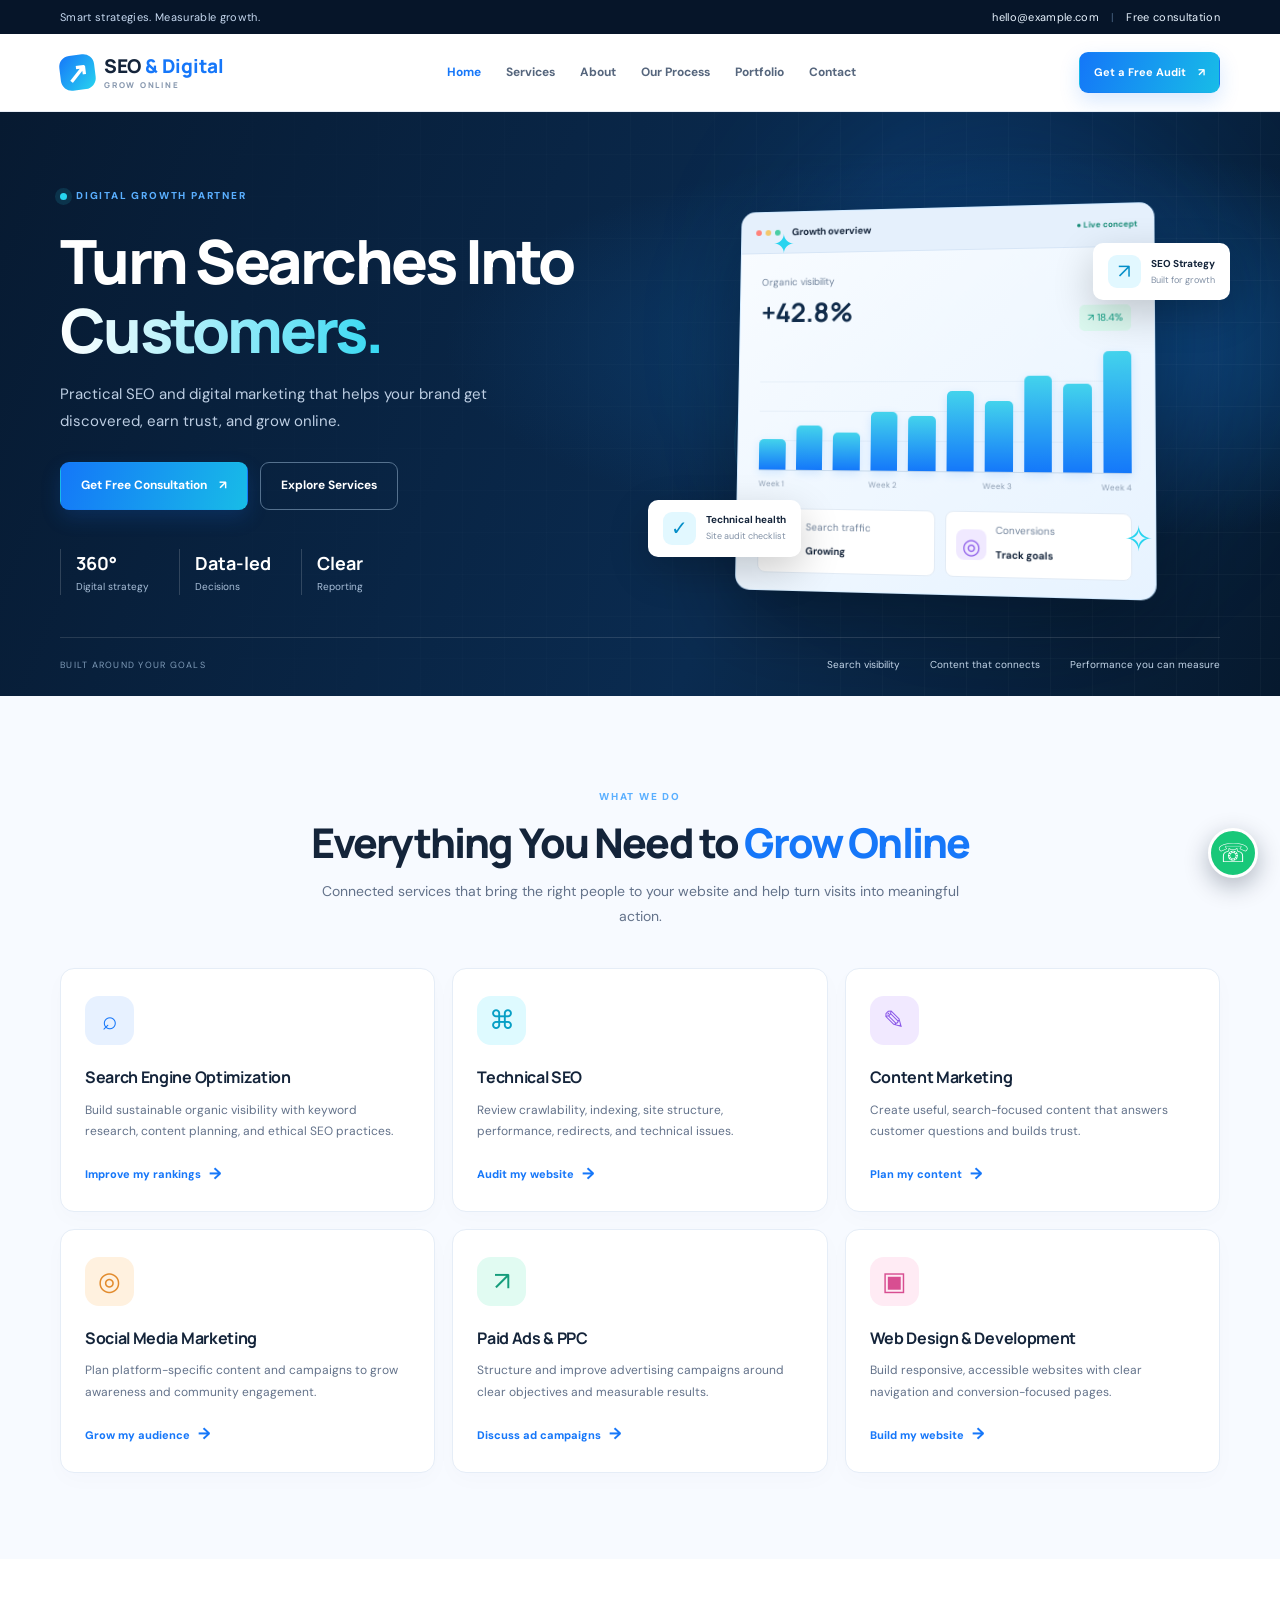
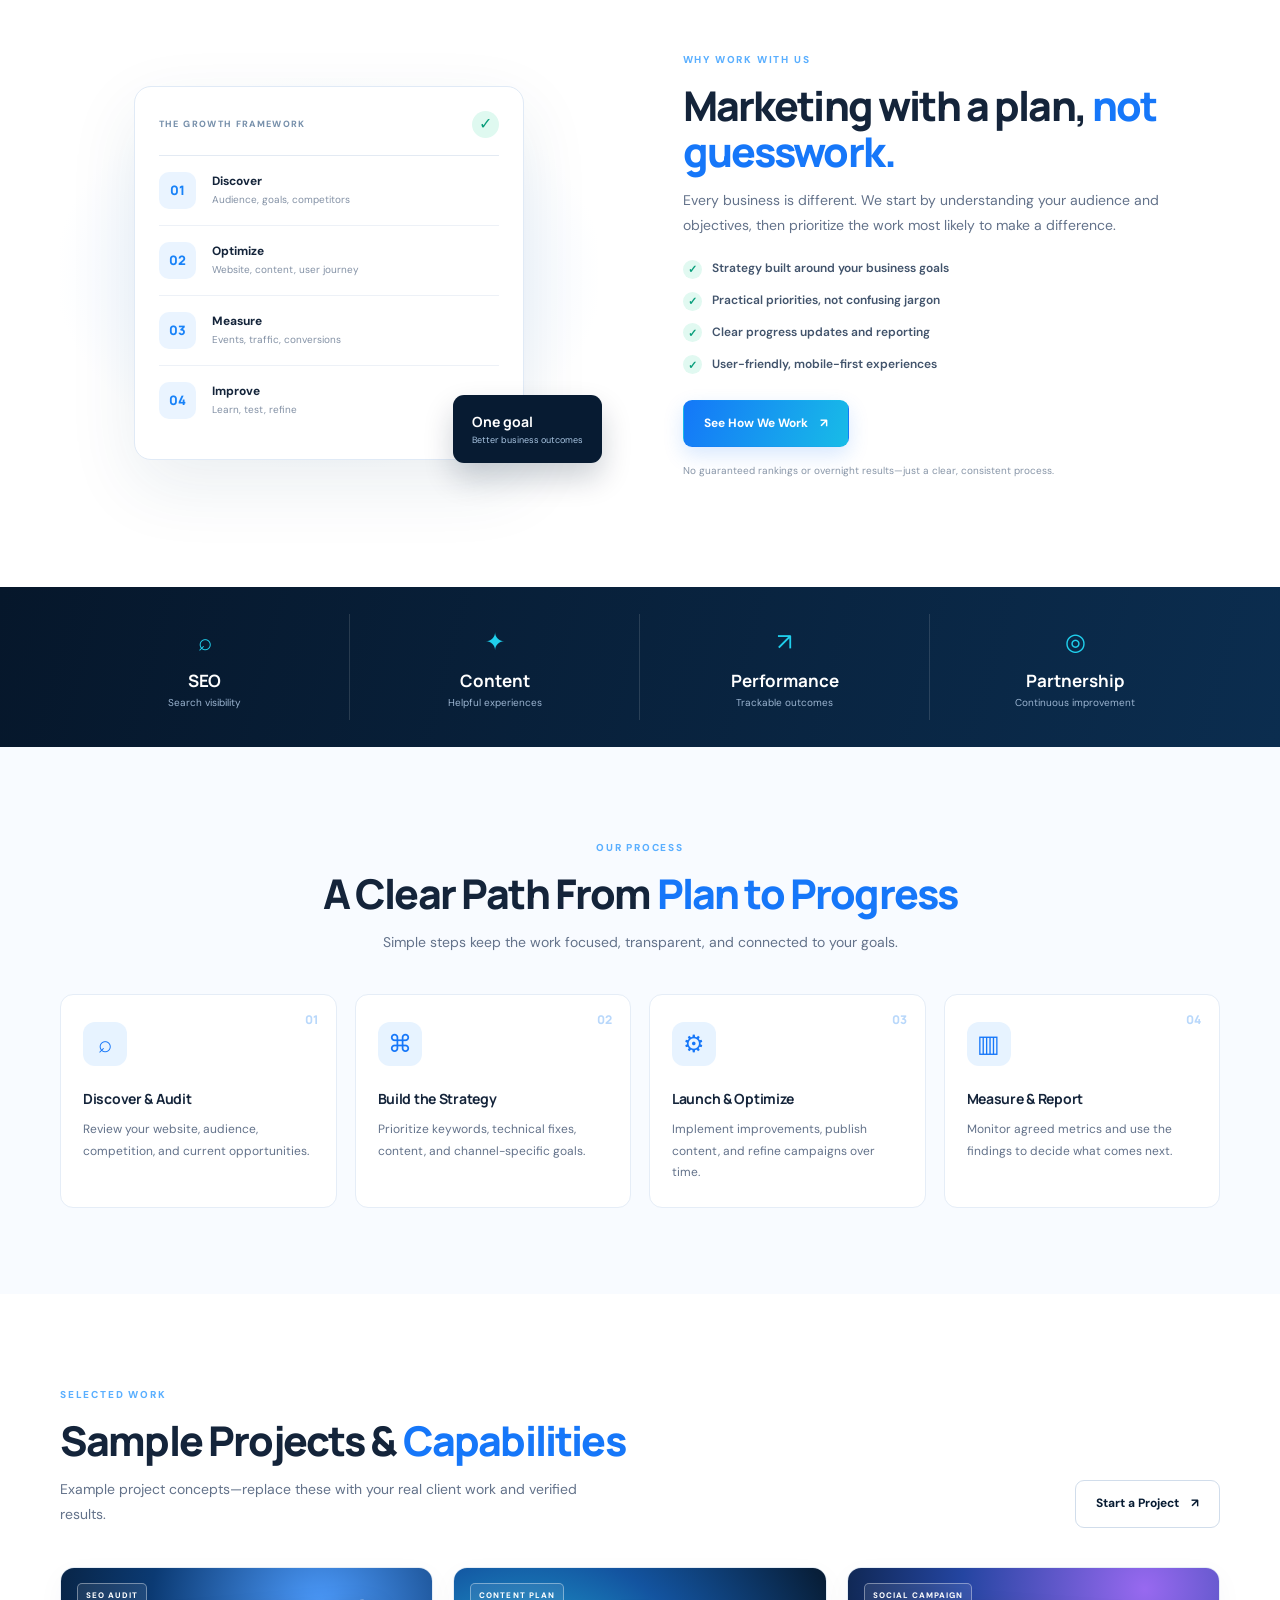
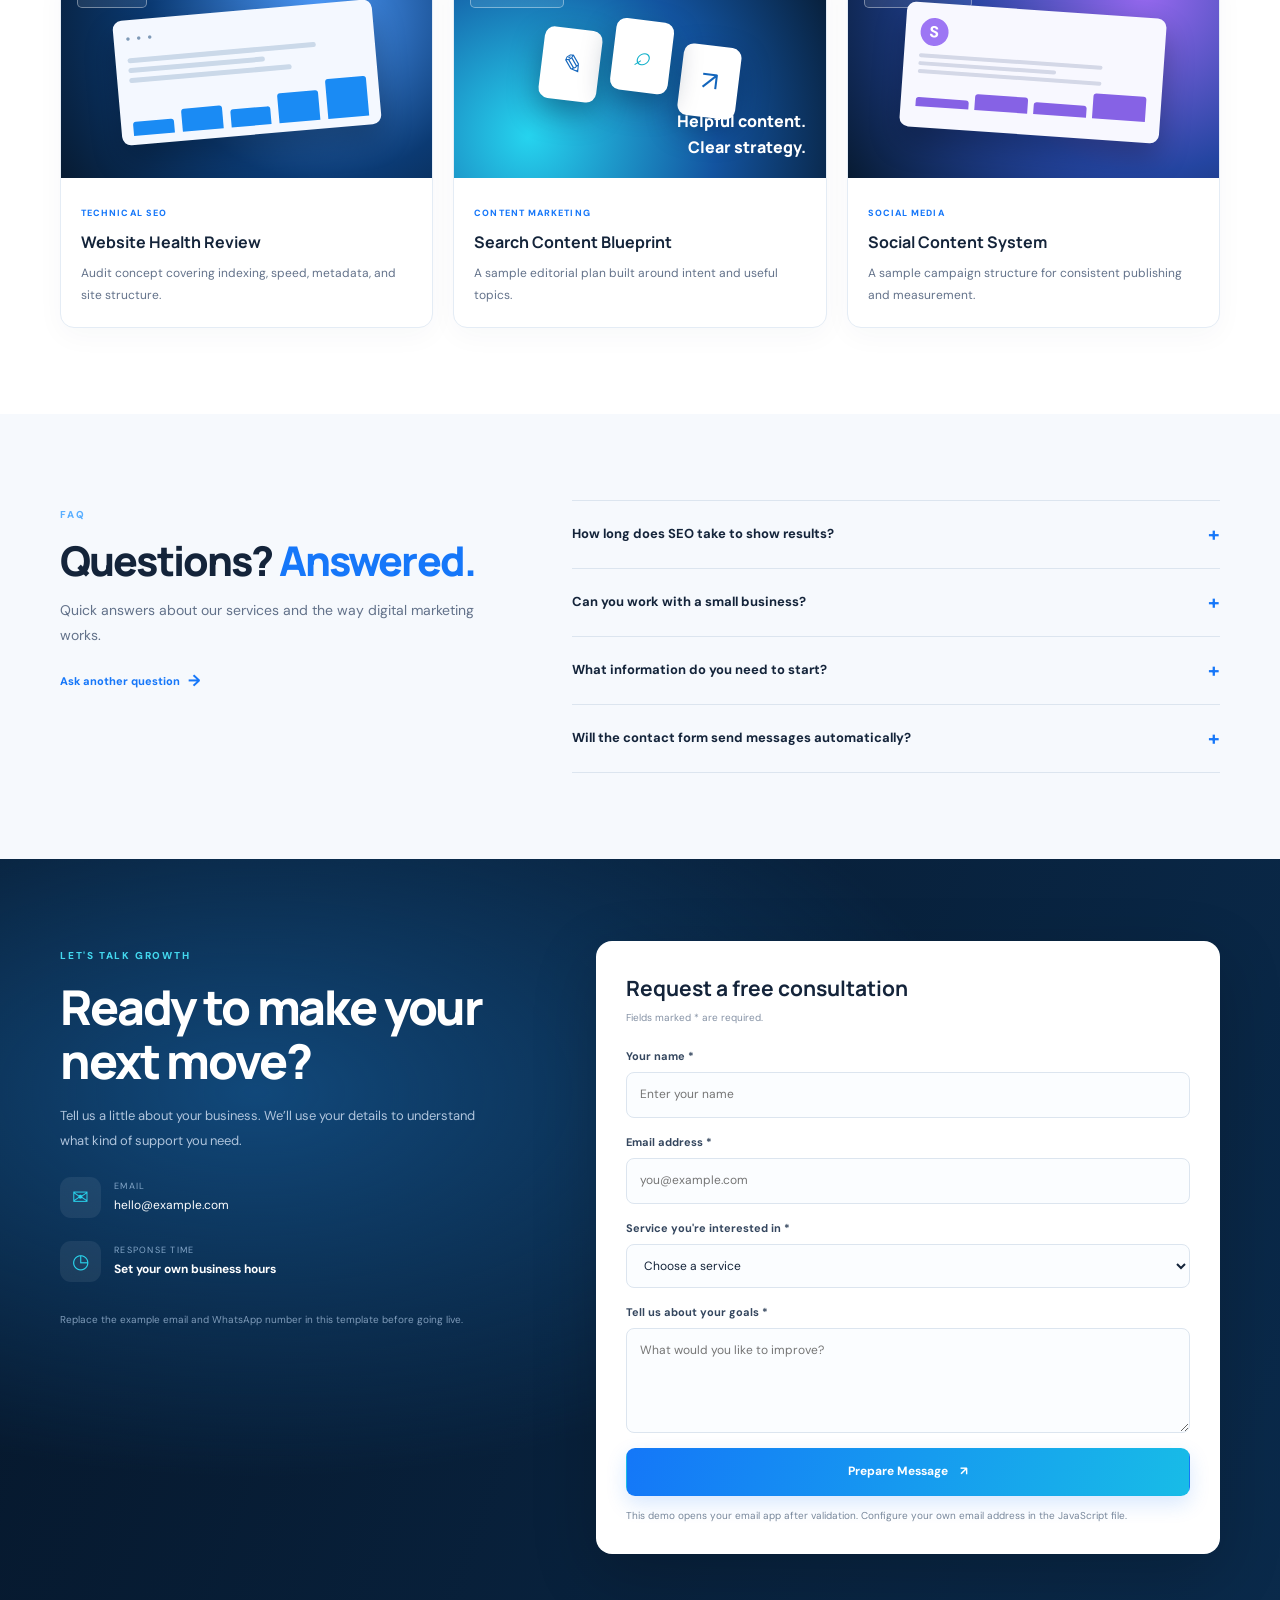
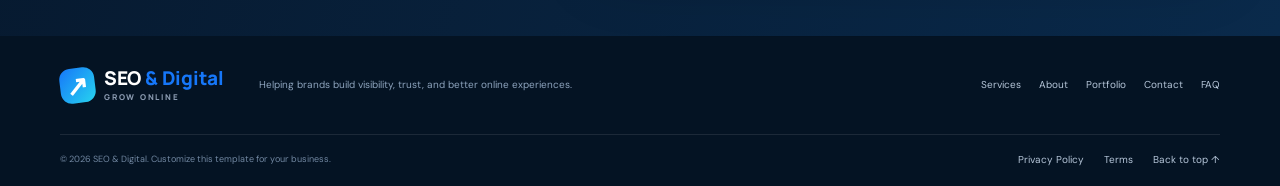
<file: index.html>
<!DOCTYPE html>
<html lang="en">
<head>
  <meta charset="UTF-8">
  <meta name="viewport" content="width=device-width, initial-scale=1.0">
  <title>SEO & Digital Marketing | Grow Your Business Online</title>
  <meta name="description" content="Grow your business with professional SEO, technical SEO, content marketing, social media marketing, paid ads, and web development services.">
  <meta name="robots" content="index, follow">
  <meta name="theme-color" content="#071b32">
  <link rel="canonical" href="https://example.com/">
  <link rel="icon" href="assets/favicon.svg" type="image/svg+xml">
  <link rel="stylesheet" href="css/style.css">
  <script src="js/script.js" defer></script>
  <meta property="og:title" content="SEO & Digital Marketing">
  <meta property="og:description" content="Smart digital strategies that help your business grow.">
  <meta property="og:type" content="website">
</head>
<body>
  <div class="topbar">
    <div class="container topbar-inner">
      <span>Smart strategies. Measurable growth.</span>
      <div><a href="mailto:hello@example.com">hello@example.com</a><span class="top-sep">|</span><a href="#contact">Free consultation</a></div>
    </div>
  </div>
  <header class="site-header">
    <div class="container nav-wrap">
      <a class="brand" href="#home" aria-label="SEO Digital home">
        <span class="brand-mark">↗</span><span>SEO<span class="brand-blue"> & Digital</span><small>GROW ONLINE</small></span>
      </a>
      <button class="menu-toggle" aria-label="Open navigation" aria-expanded="false"><span></span><span></span><span></span></button>
      <nav class="main-nav" aria-label="Main navigation">
        <a class="nav-link active" href="#home">Home</a>
        <a class="nav-link" href="#services">Services</a>
        <a class="nav-link" href="#about">About</a>
        <a class="nav-link" href="#process">Our Process</a>
        <a class="nav-link" href="#portfolio">Portfolio</a>
        <a class="nav-link" href="#contact">Contact</a>
      </nav>
      <a class="btn btn-small nav-cta" href="#contact">Get a Free Audit <span>↗</span></a>
    </div>
  </header>

  <main>
    <section class="hero" id="home">
      <div class="hero-glow"></div>
      <div class="container hero-grid">
        <div class="hero-copy">
          <div class="eyebrow"><span class="pulse"></span> DIGITAL GROWTH PARTNER</div>
          <h1>Turn Searches Into <span class="gradient-text">Customers.</span></h1>
          <p class="hero-lead">Practical SEO and digital marketing that helps your brand get discovered, earn trust, and grow online.</p>
          <div class="hero-actions">
            <a class="btn" href="#contact">Get Free Consultation <span>↗</span></a>
            <a class="btn btn-outline" href="#services">Explore Services</a>
          </div>
          <div class="hero-proof">
            <div><strong>360°</strong><span>Digital strategy</span></div>
            <div><strong>Data-led</strong><span>Decisions</span></div>
            <div><strong>Clear</strong><span>Reporting</span></div>
          </div>
        </div>
        <div class="hero-art" aria-label="Illustration of a digital analytics dashboard">
          <div class="orbit orbit-one"></div><div class="orbit orbit-two"></div>
          <div class="dashboard-card">
            <div class="dash-top"><div class="window-dots"><i></i><i></i><i></i></div><span>Growth overview</span><span class="live-dot">● Live concept</span></div>
            <div class="dash-content">
              <div class="dash-heading"><div><small>Organic visibility</small><strong>+42.8%</strong></div><span class="trend">↗ 18.4%</span></div>
              <div class="chart-bars"><i style="height:26%"></i><i style="height:38%"></i><i style="height:32%"></i><i style="height:50%"></i><i style="height:46%"></i><i style="height:67%"></i><i style="height:59%"></i><i style="height:80%"></i><i style="height:73%"></i><i style="height:100%"></i></div>
              <div class="chart-labels"><span>Week 1</span><span>Week 2</span><span>Week 3</span><span>Week 4</span></div>
              <div class="dash-bottom"><div class="mini-metric"><span class="metric-icon">⌕</span><div><small>Search traffic</small><b>Growing</b></div></div><div class="mini-metric"><span class="metric-icon purple">◎</span><div><small>Conversions</small><b>Track goals</b></div></div></div>
            </div>
          </div>
          <div class="floating-tag tag-one"><span>↗</span><div><b>SEO Strategy</b><small>Built for growth</small></div></div>
          <div class="floating-tag tag-two"><span>✓</span><div><b>Technical health</b><small>Site audit checklist</small></div></div>
          <div class="hero-spark spark-one">✦</div><div class="hero-spark spark-two">✧</div>
        </div>
      </div>
      <div class="container hero-bottom"><span>BUILT AROUND YOUR GOALS</span><div class="trust-line"><span>Search visibility</span><span>Content that connects</span><span>Performance you can measure</span></div></div>
    </section>

    <section class="section services-section" id="services">
      <div class="container">
        <div class="section-heading centered">
          <span class="section-kicker">WHAT WE DO</span>
          <h2>Everything You Need to <span class="text-blue">Grow Online</span></h2>
          <p>Connected services that bring the right people to your website and help turn visits into meaningful action.</p>
        </div>
        <div class="services-grid">
          <article class="service-card"><div class="service-icon blue-icon">⌕</div><h3>Search Engine Optimization</h3><p>Build sustainable organic visibility with keyword research, content planning, and ethical SEO practices.</p><a href="#contact" class="text-link">Improve my rankings <span>→</span></a></article>
          <article class="service-card"><div class="service-icon cyan-icon">⌘</div><h3>Technical SEO</h3><p>Review crawlability, indexing, site structure, performance, redirects, and technical issues.</p><a href="#contact" class="text-link">Audit my website <span>→</span></a></article>
          <article class="service-card"><div class="service-icon purple-icon">✎</div><h3>Content Marketing</h3><p>Create useful, search-focused content that answers customer questions and builds trust.</p><a href="#contact" class="text-link">Plan my content <span>→</span></a></article>
          <article class="service-card"><div class="service-icon orange-icon">◎</div><h3>Social Media Marketing</h3><p>Plan platform-specific content and campaigns to grow awareness and community engagement.</p><a href="#contact" class="text-link">Grow my audience <span>→</span></a></article>
          <article class="service-card"><div class="service-icon green-icon">↗</div><h3>Paid Ads & PPC</h3><p>Structure and improve advertising campaigns around clear objectives and measurable results.</p><a href="#contact" class="text-link">Discuss ad campaigns <span>→</span></a></article>
          <article class="service-card"><div class="service-icon pink-icon">▣</div><h3>Web Design & Development</h3><p>Build responsive, accessible websites with clear navigation and conversion-focused pages.</p><a href="#contact" class="text-link">Build my website <span>→</span></a></article>
        </div>
      </div>
    </section>

    <section class="section about-section" id="about">
      <div class="container about-grid">
        <div class="about-visual">
          <div class="about-main-card"><div class="about-card-top"><span class="tiny-label">THE GROWTH FRAMEWORK</span><span class="round-check">✓</span></div><div class="framework-step"><span>01</span><div><b>Discover</b><small>Audience, goals, competitors</small></div></div><div class="framework-step"><span>02</span><div><b>Optimize</b><small>Website, content, user journey</small></div></div><div class="framework-step"><span>03</span><div><b>Measure</b><small>Events, traffic, conversions</small></div></div><div class="framework-step"><span>04</span><div><b>Improve</b><small>Learn, test, refine</small></div></div></div>
          <div class="about-bubble"><strong>One goal</strong><span>Better business outcomes</span></div>
        </div>
        <div class="about-copy"><span class="section-kicker">WHY WORK WITH US</span><h2>Marketing with a plan, <span class="text-blue">not guesswork.</span></h2><p>Every business is different. We start by understanding your audience and objectives, then prioritize the work most likely to make a difference.</p><ul class="check-list"><li><span>✓</span> Strategy built around your business goals</li><li><span>✓</span> Practical priorities, not confusing jargon</li><li><span>✓</span> Clear progress updates and reporting</li><li><span>✓</span> User-friendly, mobile-first experiences</li></ul><a href="#process" class="btn">See How We Work <span>↗</span></a><p class="disclaimer">No guaranteed rankings or overnight results—just a clear, consistent process.</p></div>
      </div>
    </section>

    <section class="stats-band">
      <div class="container stats-grid"><div><span class="stat-icon">⌕</span><strong>SEO</strong><small>Search visibility</small></div><div><span class="stat-icon">✦</span><strong>Content</strong><small>Helpful experiences</small></div><div><span class="stat-icon">↗</span><strong>Performance</strong><small>Trackable outcomes</small></div><div><span class="stat-icon">◎</span><strong>Partnership</strong><small>Continuous improvement</small></div></div>
    </section>

    <section class="section process-section" id="process">
      <div class="container">
        <div class="section-heading centered"><span class="section-kicker">OUR PROCESS</span><h2>A Clear Path From <span class="text-blue">Plan to Progress</span></h2><p>Simple steps keep the work focused, transparent, and connected to your goals.</p></div>
        <div class="process-grid">
          <article class="process-item"><span class="process-number">01</span><div class="process-icon">⌕</div><h3>Discover & Audit</h3><p>Review your website, audience, competition, and current opportunities.</p></article>
          <article class="process-item"><span class="process-number">02</span><div class="process-icon">⌘</div><h3>Build the Strategy</h3><p>Prioritize keywords, technical fixes, content, and channel-specific goals.</p></article>
          <article class="process-item"><span class="process-number">03</span><div class="process-icon">⚙</div><h3>Launch & Optimize</h3><p>Implement improvements, publish content, and refine campaigns over time.</p></article>
          <article class="process-item"><span class="process-number">04</span><div class="process-icon">▥</div><h3>Measure & Report</h3><p>Monitor agreed metrics and use the findings to decide what comes next.</p></article>
        </div>
      </div>
    </section>

    <section class="section portfolio-section" id="portfolio">
      <div class="container">
        <div class="section-heading portfolio-heading"><div><span class="section-kicker">SELECTED WORK</span><h2>Sample Projects & <span class="text-blue">Capabilities</span></h2><p>Example project concepts—replace these with your real client work and verified results.</p></div><a class="btn btn-outline dark-outline" href="#contact">Start a Project <span>↗</span></a></div>
        <div class="portfolio-grid">
          <article class="portfolio-card"><div class="portfolio-art portfolio-art-one"><span class="art-chip">SEO AUDIT</span><div class="mock-browser"><div class="browser-dots">● ● ●</div><div class="mock-lines"><i></i><i></i><i></i></div><div class="mock-chart"><b></b><b></b><b></b><b></b><b></b></div></div></div><div class="portfolio-info"><span>TECHNICAL SEO</span><h3>Website Health Review</h3><p>Audit concept covering indexing, speed, metadata, and site structure.</p></div></article>
          <article class="portfolio-card"><div class="portfolio-art portfolio-art-two"><span class="art-chip">CONTENT PLAN</span><div class="content-tiles"><i>✎</i><i>⌕</i><i>↗</i></div><div class="content-caption">Helpful content.<br>Clear strategy.</div></div><div class="portfolio-info"><span>CONTENT MARKETING</span><h3>Search Content Blueprint</h3><p>A sample editorial plan built around intent and useful topics.</p></div></article>
          <article class="portfolio-card"><div class="portfolio-art portfolio-art-three"><span class="art-chip">SOCIAL CAMPAIGN</span><div class="social-board"><div class="social-circle">S</div><div class="social-lines"><i></i><i></i><i></i></div><div class="social-bars"><b></b><b></b><b></b><b></b></div></div></div><div class="portfolio-info"><span>SOCIAL MEDIA</span><h3>Social Content System</h3><p>A sample campaign structure for consistent publishing and measurement.</p></div></article>
        </div>
      </div>
    </section>

    <section class="section faq-section" id="faq">
      <div class="container faq-grid"><div><span class="section-kicker">FAQ</span><h2>Questions? <span class="text-blue">Answered.</span></h2><p>Quick answers about our services and the way digital marketing works.</p><a href="#contact" class="text-link">Ask another question <span>→</span></a></div><div class="faq-list">
        <details><summary>How long does SEO take to show results?<span>+</span></summary><p>SEO is a long-term process. Timing depends on your website, competition, technical condition, content, and consistency. Meaningful progress often takes several months, and no ranking can be guaranteed.</p></details>
        <details><summary>Can you work with a small business?<span>+</span></summary><p>Yes. A focused plan can prioritize the most important pages, local search presence, helpful content, and realistic goals for your available budget.</p></details>
        <details><summary>What information do you need to start?<span>+</span></summary><p>Share your website URL (if available), business type, target audience, location, and the main outcome you want to improve.</p></details>
        <details><summary>Will the contact form send messages automatically?<span>+</span></summary><p>This template validates the form in your browser. To deliver submissions to your inbox, connect a form backend or service and add its endpoint before publishing.</p></details>
      </div></div>
    </section>

    <section class="contact-section" id="contact">
      <div class="container contact-grid">
        <div class="contact-copy"><span class="section-kicker light-kicker">LET'S TALK GROWTH</span><h2>Ready to make your next move?</h2><p>Tell us a little about your business. We’ll use your details to understand what kind of support you need.</p><div class="contact-detail"><span>✉</span><div><small>EMAIL</small><a href="mailto:hello@example.com">hello@example.com</a></div></div><div class="contact-detail"><span>◷</span><div><small>RESPONSE TIME</small><b>Set your own business hours</b></div></div><p class="contact-note">Replace the example email and WhatsApp number in this template before going live.</p></div>
        <form class="contact-form" id="contactForm">
          <div class="form-heading"><h3>Request a free consultation</h3><p>Fields marked * are required.</p></div>
          <div class="form-row"><label for="name">Your name *</label><input id="name" name="name" type="text" placeholder="Enter your name" required minlength="2"></div>
          <div class="form-row"><label for="email">Email address *</label><input id="email" name="email" type="email" placeholder="you@example.com" required></div>
          <div class="form-row"><label for="service">Service you're interested in *</label><select id="service" name="service" required><option value="">Choose a service</option><option>Search Engine Optimization</option><option>Technical SEO Audit</option><option>Content Marketing</option><option>Social Media Marketing</option><option>Paid Ads / PPC</option><option>Web Design & Development</option><option>Not sure yet</option></select></div>
          <div class="form-row"><label for="message">Tell us about your goals *</label><textarea id="message" name="message" rows="4" placeholder="What would you like to improve?" required minlength="10"></textarea></div>
          <button class="btn form-submit" type="submit">Prepare Message <span>↗</span></button>
          <p class="form-status" id="formStatus" role="status" aria-live="polite">This demo opens your email app after validation. Configure your own email address in the JavaScript file.</p>
        </form>
      </div>
    </section>
  </main>

  <footer class="site-footer">
    <div class="container footer-main"><a class="brand footer-brand" href="#home"><span class="brand-mark">↗</span><span>SEO<span class="brand-blue"> & Digital</span><small>GROW ONLINE</small></span></a><p>Helping brands build visibility, trust, and better online experiences.</p><div class="footer-links"><a href="#services">Services</a><a href="#about">About</a><a href="#portfolio">Portfolio</a><a href="#contact">Contact</a><a href="#faq">FAQ</a></div></div>
    <div class="container footer-bottom"><span>© <span id="year"></span> SEO & Digital. Customize this template for your business.</span><div><a href="privacy.html">Privacy Policy</a><a href="terms.html">Terms</a><a href="#home">Back to top ↑</a></div></div>
  </footer>
  <a class="whatsapp-float" id="whatsappLink" href="https://wa.me/923000000000" target="_blank" rel="noopener noreferrer" aria-label="Contact us on WhatsApp">☏</a>
</body>
</html>
</file>
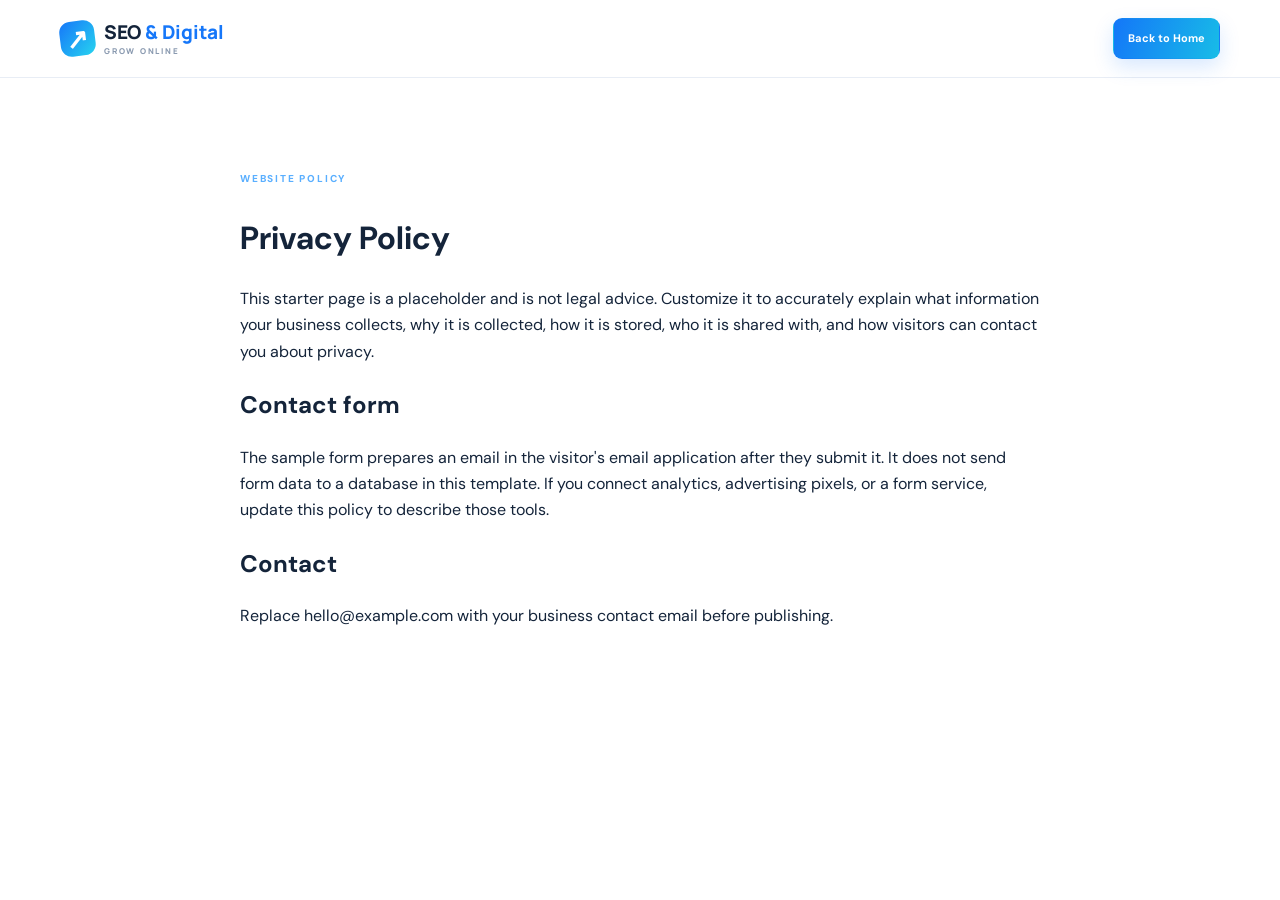
<file: privacy.html>
<!doctype html><html lang="en"><head><meta charset="utf-8"><meta name="viewport" content="width=device-width,initial-scale=1"><title>Privacy Policy | SEO & Digital</title><link rel="stylesheet" href="css/style.css"></head><body><header class="site-header"><div class="container nav-wrap"><a class="brand" href="index.html"><span class="brand-mark">↗</span><span>SEO<span class="brand-blue"> & Digital</span><small>GROW ONLINE</small></span></a><a class="btn btn-small" href="index.html">Back to Home</a></div></header><main class="section"><div class="container" style="max-width:800px"><span class="section-kicker">WEBSITE POLICY</span><h1>Privacy Policy</h1><p>This starter page is a placeholder and is not legal advice. Customize it to accurately explain what information your business collects, why it is collected, how it is stored, who it is shared with, and how visitors can contact you about privacy.</p><h2>Contact form</h2><p>The sample form prepares an email in the visitor's email application after they submit it. It does not send form data to a database in this template. If you connect analytics, advertising pixels, or a form service, update this policy to describe those tools.</p><h2>Contact</h2><p>Replace hello@example.com with your business contact email before publishing.</p></div></main></body></html>
</file>
<file: css/style.css>
@import url('https://fonts.googleapis.com/css2?family=DM+Sans:wght@400;500;600;700&family=Manrope:wght@400;500;600;700;800&display=swap');
:root{--navy:#071b32;--navy2:#0a2747;--blue:#1677f9;--cyan:#27d4ef;--ink:#14243a;--muted:#63728a;--pale:#f4f8fd;--line:#e3eaf3;--white:#fff;--shadow:0 18px 55px rgba(11,42,77,.09)}
*{box-sizing:border-box}html{scroll-behavior:smooth;scroll-padding-top:90px}body{margin:0;font-family:'DM Sans',Arial,sans-serif;color:var(--ink);line-height:1.65;background:#fff}a{color:inherit;text-decoration:none}button,input,select,textarea{font:inherit}.container{width:min(1160px,calc(100% - 44px));margin:auto}.topbar{background:#061529;color:#c6d8ef;font-size:11px;letter-spacing:.03em}.topbar-inner{min-height:34px;display:flex;align-items:center;justify-content:space-between}.topbar a{color:#e9f4ff}.top-sep{margin:0 12px;color:#45617f}.site-header{height:78px;background:rgba(255,255,255,.97);border-bottom:1px solid #e8edf5;position:sticky;top:0;z-index:50;backdrop-filter:blur(14px)}.nav-wrap{height:100%;display:flex;align-items:center;justify-content:space-between;gap:24px}.brand{display:flex;align-items:center;gap:9px;font-family:Manrope,sans-serif;font-weight:800;font-size:19px;line-height:1.1;white-space:nowrap}.brand-mark{width:35px;height:35px;border-radius:11px;background:linear-gradient(135deg,var(--blue),var(--cyan));color:#fff;display:grid;place-items:center;font-size:27px;transform:rotate(-7deg)}.brand-blue{color:var(--blue)}.brand small{display:block;font-size:8px;letter-spacing:.22em;color:#8a9ab0;margin-top:4px}.main-nav{display:flex;align-items:center;gap:25px}.nav-link{font-size:12px;font-weight:700;color:#56667d;transition:color .2s}.nav-link:hover,.nav-link.active{color:var(--blue)}.btn{display:inline-flex;align-items:center;justify-content:center;gap:12px;padding:13px 20px;border:1px solid transparent;border-radius:9px;background:linear-gradient(110deg,#1477f8,#18bce7);color:#fff;font-size:12px;font-weight:700;box-shadow:0 8px 20px #1677f92b;transition:transform .2s,box-shadow .2s}.btn:hover{transform:translateY(-2px);box-shadow:0 12px 24px #1677f936}.btn-small{padding:10px 14px;font-size:11px}.btn-outline{background:transparent;border-color:#55718e;color:#fff;box-shadow:none}.dark-outline{color:var(--navy);border-color:#d1ddeb}.menu-toggle{display:none;background:none;border:0;padding:8px}.menu-toggle span{display:block;width:23px;height:2px;background:var(--navy);margin:5px}
.hero{position:relative;overflow:hidden;background:radial-gradient(ellipse at 80% 40%,#0d4378 0%,transparent 40%),linear-gradient(112deg,#071a31 0%,#0a2b50 60%,#06192e 100%);color:#fff;padding:70px 0 22px}.hero:before{content:"";position:absolute;inset:0;background-image:linear-gradient(#ffffff08 1px,transparent 1px),linear-gradient(90deg,#ffffff08 1px,transparent 1px);background-size:42px 42px;mask-image:linear-gradient(to right,transparent,black)}.hero-glow{position:absolute;width:450px;height:450px;border-radius:50%;background:#087dff24;filter:blur(70px);right:4%;top:0}.hero-grid{position:relative;display:grid;grid-template-columns:1fr 1fr;align-items:center;gap:42px;min-height:395px}.hero-copy{padding:0 0 22px}.eyebrow,.section-kicker{display:inline-flex;align-items:center;gap:9px;color:#5aafff;font-size:10px;letter-spacing:.18em;font-weight:800}.pulse{width:7px;height:7px;background:var(--cyan);border-radius:50%;box-shadow:0 0 0 5px #27d4ef20}.hero h1,.section-heading h2,.about-copy h2,.faq-grid h2,.contact-copy h2{font-family:Manrope,sans-serif;font-weight:800;letter-spacing:-.045em;line-height:1.12}.hero h1{font-size:clamp(39px,5vw,61px);max-width:560px;margin:19px 0 17px}.gradient-text{background:linear-gradient(90deg,#fff,#36d8f2);color:transparent;background-clip:text}.hero-lead{max-width:470px;color:#bdcee3;font-size:15px;line-height:1.8;margin:0 0 27px}.hero-actions{display:flex;gap:12px;flex-wrap:wrap}.hero-proof{display:flex;gap:30px;margin-top:39px}.hero-proof div{display:flex;flex-direction:column;border-left:1px solid #ffffff2a;padding-left:15px}.hero-proof strong{font-family:Manrope;font-size:18px}.hero-proof span{color:#a9bfd8;font-size:10px}.hero-art{position:relative;min-height:370px;display:grid;place-items:center}.orbit{position:absolute;border:1px solid #26c9ef25;border-radius:50%;transform:rotate(-22deg)}.orbit-one{width:430px;height:290px}.orbit-two{width:360px;height:220px}.dashboard-card{position:relative;width:min(420px,100%);border:1px solid #8bc9ff4d;border-radius:15px;background:linear-gradient(145deg,#f9fcff,#e7f3ff);color:var(--ink);box-shadow:0 25px 90px #0006;transform:perspective(900px) rotateY(-7deg) rotateX(3deg);overflow:hidden}.dash-top{height:43px;display:flex;align-items:center;gap:12px;padding:0 15px;background:#e5f0fc;border-bottom:1px solid #d6e5f6;font-size:10px;font-weight:700}.window-dots{display:flex;gap:4px}.window-dots i{width:6px;height:6px;border-radius:50%;background:#a5bdd9}.window-dots i:first-child{background:#ff827a}.window-dots i:nth-child(2){background:#f3c86c}.window-dots i:nth-child(3){background:#4acda4}.live-dot{margin-left:auto;color:#168b76;font-size:8px}.dash-content{padding:22px 22px 17px}.dash-heading{display:flex;justify-content:space-between;align-items:end}.dash-heading small,.mini-metric small{display:block;color:#71839b;font-size:10px}.dash-heading strong{display:block;font-family:Manrope;font-size:27px;color:#102b4a}.trend{font-size:10px;color:#0a9c82;background:#dcf9f0;padding:5px 8px;border-radius:5px}.chart-bars{height:120px;display:flex;align-items:end;gap:11px;margin-top:20px;border-bottom:1px solid #cddceb;background:repeating-linear-gradient(to bottom,transparent 0 29px,#d9e5f2 30px)}.chart-bars i{flex:1;border-radius:5px 5px 0 0;background:linear-gradient(to top,#1478fa,#43d3ec);box-shadow:0 3px 10px #1681f826}.chart-labels{display:flex;justify-content:space-between;color:#8a9bb0;font-size:8px;padding-top:7px}.dash-bottom{display:flex;gap:10px;margin-top:18px}.mini-metric{display:flex;align-items:center;gap:9px;flex:1;padding:10px;background:#fff;border:1px solid #e2ebf5;border-radius:8px}.metric-icon{width:30px;height:30px;border-radius:8px;background:#e3f1ff;color:#1677f9;display:grid;place-items:center;font-size:21px}.metric-icon.purple{background:#f0e9ff;color:#8a58e8}.mini-metric b{font-size:10px}.floating-tag{position:absolute;display:flex;align-items:center;gap:10px;background:#fff;color:var(--ink);padding:12px 15px;border-radius:10px;box-shadow:0 14px 40px #0003}.floating-tag>span{width:33px;height:33px;display:grid;place-items:center;border-radius:9px;background:#e2f8ff;color:#048ec8;font-size:20px}.floating-tag b,.floating-tag small{display:block}.floating-tag b{font-size:10px}.floating-tag small{font-size:9px;color:#8190a5}.tag-one{top:38px;right:-10px}.tag-two{bottom:37px;left:-13px}.hero-spark{position:absolute;color:var(--cyan);font-size:26px}.spark-one{top:18px;left:20%}.spark-two{bottom:25px;right:12%;font-size:35px}.hero-bottom{position:relative;display:flex;justify-content:space-between;align-items:center;border-top:1px solid #ffffff20;padding-top:19px;margin-top:20px;color:#7f9bb8;font-size:9px;letter-spacing:.14em}.trust-line{display:flex;gap:30px;color:#c4d6e9;letter-spacing:0;font-size:10px}
.section{padding:86px 0}.services-section{background:#f7faff}.section-heading{max-width:660px;margin-bottom:39px}.section-heading.centered{text-align:center;margin-left:auto;margin-right:auto}.section-heading h2,.about-copy h2,.faq-grid h2{font-size:clamp(29px,3.5vw,41px);margin:12px 0 13px}.section-heading p,.about-copy>p,.faq-grid>div>p{color:var(--muted);font-size:14px;line-height:1.8;margin:0}.text-blue{color:var(--blue)}.services-grid{display:grid;grid-template-columns:repeat(3,1fr);gap:17px}.service-card{padding:27px 24px 24px;border:1px solid #e5edf7;border-radius:14px;background:#fff;box-shadow:0 7px 22px #102d4d05;transition:transform .25s,box-shadow .25s}.service-card:hover{transform:translateY(-5px);box-shadow:var(--shadow)}.service-icon{width:49px;height:49px;border-radius:14px;display:grid;place-items:center;font-size:26px;margin-bottom:19px}.blue-icon{color:#1677f9;background:#e7f1ff}.cyan-icon{color:#079fc5;background:#defaff}.purple-icon{color:#8a58e8;background:#f1e9ff}.orange-icon{color:#e28b2d;background:#fff1df}.green-icon{color:#159d7c;background:#e1fbf2}.pink-icon{color:#d84e91;background:#ffebf4}.service-card h3,.process-item h3{font-family:Manrope;font-size:16px;letter-spacing:-.02em;margin:0 0 9px}.service-card p,.process-item p,.portfolio-info p{font-size:12px;color:var(--muted);line-height:1.8;margin:0 0 17px}.text-link{display:inline-flex;align-items:center;gap:8px;font-size:11px;color:var(--blue);font-weight:800}.text-link span{font-size:16px;transition:transform .2s}.text-link:hover span{transform:translateX(4px)}
.about-section{background:#fff}.about-grid{display:grid;grid-template-columns:1fr 1fr;gap:85px;align-items:center}.about-visual{position:relative;min-height:390px;display:grid;place-items:center;background:radial-gradient(ellipse,#e3f2ff 0%,#f8fbff 55%,transparent 72%)}.about-main-card{width:min(390px,90%);background:#fff;border:1px solid #e0eaf6;border-radius:17px;padding:24px;box-shadow:0 25px 70px #143d6817}.about-card-top{display:flex;justify-content:space-between;align-items:center;padding-bottom:17px;border-bottom:1px solid var(--line)}.tiny-label{font-size:9px;letter-spacing:.15em;font-weight:800;color:#7790ab}.round-check{width:27px;height:27px;border-radius:50%;display:grid;place-items:center;background:#dff9f0;color:#079c79}.framework-step{display:flex;align-items:center;gap:16px;padding:16px 0;border-bottom:1px solid #edf1f7}.framework-step:last-child{border:0}.framework-step>span{font-family:Manrope;font-weight:800;font-size:13px;color:#1882f8;background:#eaf4ff;width:37px;height:37px;border-radius:10px;display:grid;place-items:center}.framework-step b,.framework-step small{display:block}.framework-step b{font-size:12px}.framework-step small{font-size:10px;color:#8391a5}.about-bubble{position:absolute;bottom:5px;right:-4px;background:var(--navy);color:#fff;padding:15px 19px;border-radius:11px;box-shadow:0 15px 30px #071b3233}.about-bubble strong,.about-bubble span{display:block}.about-bubble strong{font-family:Manrope;font-size:14px}.about-bubble span{font-size:9px;color:#a9c5e2}.about-copy h2{max-width:480px}.about-copy>p{margin-bottom:21px}.check-list{padding:0;margin:0 0 25px;list-style:none;display:grid;gap:12px}.check-list li{font-size:12px;font-weight:600;color:#41536b;display:flex;align-items:center;gap:10px}.check-list span{width:19px;height:19px;display:grid;place-items:center;border-radius:50%;background:#e1f9f1;color:#089e7b;font-size:11px}.disclaimer{font-size:10px!important;margin-top:15px!important;color:#8795a7!important}
.stats-band{background:linear-gradient(105deg,#06172b,#0b2d4f);padding:27px 0;color:#fff}.stats-grid{display:grid;grid-template-columns:repeat(4,1fr)}.stats-grid>div{display:flex;flex-direction:column;align-items:center;border-right:1px solid #ffffff22;padding:8px}.stats-grid>div:last-child{border:0}.stat-icon{color:#20d0ed;font-size:24px;margin-bottom:5px}.stats-grid strong{font-family:Manrope;font-size:17px}.stats-grid small{font-size:10px;color:#9bb4d0}
.process-section{background:#f8fbff}.process-grid{display:grid;grid-template-columns:repeat(4,1fr);gap:18px}.process-item{position:relative;background:#fff;border:1px solid #e5edf7;border-radius:13px;padding:27px 22px 23px}.process-number{position:absolute;right:18px;top:15px;font-family:Manrope;font-size:12px;font-weight:800;color:#b9d8fb}.process-icon{width:44px;height:44px;border-radius:12px;background:#e7f3ff;color:#1677f9;display:grid;place-items:center;font-size:24px;margin-bottom:21px}.process-item h3{font-size:14px}.process-item p{margin:0}
.portfolio-section{background:#fff}.portfolio-heading{max-width:none;display:flex;justify-content:space-between;align-items:end;gap:20px}.portfolio-heading p{max-width:550px}.portfolio-grid{display:grid;grid-template-columns:repeat(3,1fr);gap:20px}.portfolio-card{border:1px solid #e4ecf5;border-radius:14px;overflow:hidden;background:#fff;box-shadow:0 8px 28px #0c2e5009}.portfolio-art{height:210px;position:relative;overflow:hidden;display:grid;place-items:center}.portfolio-art-one{background:radial-gradient(circle at 70% 20%,#4e9dff,#0b3a73 55%,#071b32)}.portfolio-art-two{background:radial-gradient(circle at 20% 80%,#26d4ef,#1354a0 55%,#071b32)}.portfolio-art-three{background:radial-gradient(circle at 80% 10%,#9869f0,#2445a1 52%,#071b32)}.art-chip{position:absolute;left:16px;top:15px;border:1px solid #ffffff62;background:#ffffff16;color:#fff;border-radius:5px;padding:5px 8px;font-size:8px;letter-spacing:.13em;font-weight:800}.mock-browser{width:70%;height:125px;background:#f4f8ff;border-radius:9px;box-shadow:0 15px 30px #0004;padding:12px;transform:rotate(-5deg)}.browser-dots{font-size:8px;color:#7f9ab7;letter-spacing:2px}.mock-lines{display:grid;gap:5px;margin:13px 0}.mock-lines i{height:5px;background:#cbd9e9;border-radius:3px;width:80%}.mock-lines i:nth-child(2){width:58%}.mock-lines i:nth-child(3){width:69%}.mock-chart{display:flex;align-items:end;gap:8px;height:40px}.mock-chart b{height:35%;flex:1;background:#1a8bf4;border-radius:3px 3px 0 0}.mock-chart b:nth-child(2){height:57%}.mock-chart b:nth-child(3){height:45%}.mock-chart b:nth-child(4){height:75%}.mock-chart b:nth-child(5){height:100%}.content-tiles{display:flex;gap:12px;transform:rotate(7deg)}.content-tiles i{width:58px;height:72px;display:grid;place-items:center;border-radius:10px;background:#fff;color:#1265bc;font-size:27px;box-shadow:0 12px 30px #001c3d66}.content-tiles i:nth-child(2){transform:translateY(-17px);color:#0eafc9}.content-caption{position:absolute;right:20px;bottom:17px;color:#fff;font-family:Manrope;font-size:16px;font-weight:800;text-align:right}.social-board{width:70%;height:125px;background:#f8f8ff;border-radius:9px;padding:15px;box-shadow:0 15px 30px #0004;transform:rotate(4deg)}.social-circle{display:grid;place-items:center;width:28px;height:28px;background:#9d76f4;color:#fff;border-radius:50%;font-weight:800}.social-lines{display:grid;gap:4px;margin:8px 0}.social-lines i{height:4px;width:80%;background:#d4d8e7;border-radius:4px}.social-lines i:nth-child(2){width:60%}.social-bars{display:flex;gap:6px;height:25px;align-items:end}.social-bars b{flex:1;background:#8662e5;height:35%;border-radius:3px 3px 0 0}.social-bars b:nth-child(2){height:65%}.social-bars b:nth-child(3){height:48%}.social-bars b:nth-child(4){height:100%}.portfolio-info{padding:20px}.portfolio-info>span{font-size:9px;color:var(--blue);font-weight:800;letter-spacing:.12em}.portfolio-info h3{font-family:Manrope;font-size:16px;margin:5px 0 8px}.portfolio-info p{margin:0}
.faq-section{background:#f6f9fd}.faq-grid{display:grid;grid-template-columns:.8fr 1.2fr;gap:80px}.faq-grid h2{margin-bottom:14px}.faq-grid>div>p{margin-bottom:19px}.faq-list details{border-bottom:1px solid #dce5ef;padding:17px 0}.faq-list details:first-child{border-top:1px solid #dce5ef}.faq-list summary{list-style:none;cursor:pointer;display:flex;align-items:center;justify-content:space-between;gap:20px;font-size:13px;font-weight:700}.faq-list summary::-webkit-details-marker{display:none}.faq-list summary span{color:var(--blue);font-size:20px;transition:transform .2s}.faq-list details[open] summary span{transform:rotate(45deg)}.faq-list details p{font-size:12px;line-height:1.8;color:var(--muted);margin:12px 25px 0 0}
.contact-section{background:radial-gradient(ellipse at 20% 30%,#11487a 0%,transparent 50%),linear-gradient(110deg,#06172b,#0a2a4b);color:#fff;padding:82px 0}.contact-grid{display:grid;grid-template-columns:.85fr 1.15fr;gap:75px;align-items:start}.light-kicker{color:#43d7ee}.contact-copy h2{font-size:clamp(34px,4vw,48px);margin:13px 0 17px}.contact-copy>p{font-size:13px;line-height:1.9;color:#afc4dc;max-width:420px}.contact-detail{display:flex;align-items:center;gap:13px;margin-top:23px}.contact-detail>span{width:41px;height:41px;border-radius:11px;display:grid;place-items:center;background:#ffffff12;color:#29d4ed;font-size:20px}.contact-detail small,.contact-detail b,.contact-detail a{display:block}.contact-detail small{font-size:9px;letter-spacing:.14em;color:#85a7c9}.contact-detail a,.contact-detail b{font-size:12px;color:#fff;margin-top:3px}.contact-note{font-size:10px!important;color:#7f9bb9!important;margin-top:28px}.contact-form{background:#fff;color:var(--ink);border-radius:16px;padding:30px;box-shadow:0 20px 65px #0003}.form-heading h3{font-family:Manrope;font-size:21px;margin:0 0 5px}.form-heading p{font-size:10px;color:#8592a5;margin:0 0 20px}.form-row{display:grid;gap:7px;margin-bottom:15px}.form-row label{font-size:11px;font-weight:700;color:#34465e}.form-row input,.form-row select,.form-row textarea{width:100%;border:1px solid #dce5ef;border-radius:8px;padding:12px 13px;background:#fbfdff;color:var(--ink);outline:none;font-size:12px;transition:border .2s,box-shadow .2s}.form-row input:focus,.form-row select:focus,.form-row textarea:focus{border-color:#1785f8;box-shadow:0 0 0 3px #1785f81a}.form-row textarea{resize:vertical}.form-submit{width:100%;cursor:pointer}.form-status{font-size:10px;color:#77879b;line-height:1.6;margin:12px 0 0}.site-footer{background:#041323;color:#b6c6d9}.footer-main{display:flex;align-items:center;gap:35px;padding:31px 0;border-bottom:1px solid #ffffff18}.footer-brand{color:#fff}.footer-main>p{font-size:10px;color:#8ea4be;margin-right:auto}.footer-links{display:flex;gap:18px;flex-wrap:wrap}.footer-links a,.footer-bottom a{font-size:10px;color:#b6c6d9}.footer-links a:hover,.footer-bottom a:hover{color:#fff}.footer-bottom{display:flex;justify-content:space-between;gap:20px;padding:17px 0;font-size:9px;color:#7187a1}.footer-bottom div{display:flex;gap:20px}.whatsapp-float{position:fixed;right:22px;bottom:22px;z-index:40;width:50px;height:50px;border-radius:50%;display:grid;place-items:center;background:#18c879;color:#fff;font-size:26px;box-shadow:0 8px 25px #06172b4d;border:3px solid #fff}
@media(max-width:1000px){.main-nav{gap:14px}.nav-cta{display:none}.hero-grid{gap:15px}.tag-one{right:0}.tag-two{left:0}.about-grid{gap:40px}.faq-grid{gap:45px}.contact-grid{gap:40px}.footer-main{gap:20px}}
@media(max-width:800px){.container{width:min(100% - 32px,620px)}.topbar-inner{justify-content:center}.topbar-inner>span{display:none}.site-header{height:68px}.menu-toggle{display:block;order:3}.main-nav{display:none;position:absolute;top:68px;left:0;right:0;padding:15px 24px 22px;background:#fff;border-bottom:1px solid var(--line);box-shadow:0 18px 25px #09254412;align-items:stretch;gap:0}.main-nav.open{display:flex;flex-direction:column}.nav-link{padding:12px 4px;border-bottom:1px solid #edf1f6}.hero{padding-top:52px}.hero-grid{grid-template-columns:1fr;gap:0}.hero-copy{text-align:center}.hero h1,.hero-lead{margin-left:auto;margin-right:auto}.hero-actions,.hero-proof{justify-content:center}.hero-art{min-height:340px}.hero-bottom{display:block;text-align:center}.trust-line{justify-content:center;flex-wrap:wrap;gap:10px 20px;margin-top:9px}.section{padding:65px 0}.services-grid{grid-template-columns:repeat(2,1fr)}.about-grid{grid-template-columns:1fr;gap:30px}.about-visual{min-height:370px}.about-copy{max-width:560px;margin:auto}.stats-grid{grid-template-columns:repeat(2,1fr);row-gap:15px}.stats-grid>div:nth-child(2){border:0}.process-grid{grid-template-columns:repeat(2,1fr)}.portfolio-heading{align-items:start;flex-direction:column}.portfolio-grid{grid-template-columns:1fr 1fr}.faq-grid{grid-template-columns:1fr;gap:25px}.contact-grid{grid-template-columns:1fr;gap:30px}.contact-copy>p{max-width:600px}.footer-main{flex-wrap:wrap}.footer-main>p{flex-basis:100%;order:2;margin:0}.footer-links{flex-basis:100%;order:3}.footer-bottom{flex-direction:column;gap:10px}}
@media(max-width:520px){.container{width:calc(100% - 28px)}.topbar{font-size:10px}.top-sep{margin:0 7px}.brand{font-size:16px}.brand-mark{width:31px;height:31px}.hero h1{font-size:39px}.hero-lead{font-size:13px}.hero-actions{flex-direction:column;align-items:stretch}.hero-proof{gap:13px}.hero-proof div{padding-left:10px}.hero-proof strong{font-size:15px}.hero-art{min-height:300px}.dashboard-card{transform:none}.dash-content{padding:16px}.chart-bars{gap:6px;height:95px}.floating-tag{padding:8px 10px}.floating-tag b{font-size:9px}.floating-tag small{font-size:8px}.tag-one{top:4px;right:-2px}.tag-two{bottom:8px;left:-2px}.orbit-one{width:300px;height:230px}.orbit-two{width:265px;height:180px}.section-heading h2,.about-copy h2,.faq-grid h2{font-size:30px}.services-grid,.portfolio-grid{grid-template-columns:1fr}.service-card{padding:23px}.portfolio-art{height:190px}.process-grid{gap:10px}.process-item{padding:23px 15px}.process-item h3{font-size:12px}.process-item p{font-size:11px}.stats-grid strong{font-size:15px}.about-main-card{padding:19px}.about-bubble{right:0;bottom:0}.contact-section{padding:60px 0}.contact-form{padding:22px 17px}.footer-links{gap:13px}.footer-bottom div{flex-wrap:wrap;gap:15px}.whatsapp-float{width:46px;height:46px;right:14px;bottom:14px}}
@media(prefers-reduced-motion:reduce){html{scroll-behavior:auto}*,*:before,*:after{transition:none!important;animation:none!important}}
</file>
